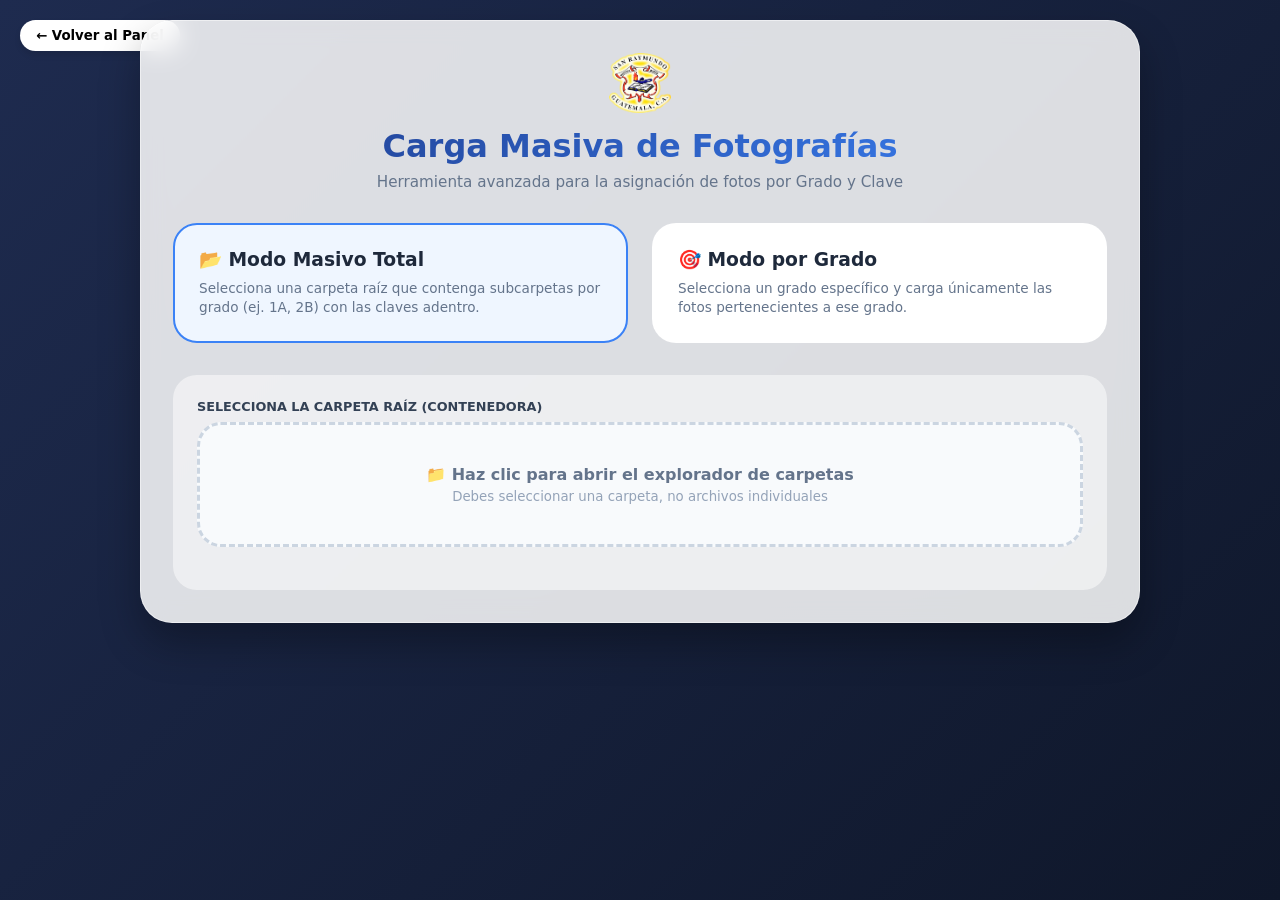
<file: fotos_masivo.html>
<!DOCTYPE html>
<html lang="es">
<head>
  <meta charset="UTF-8">
  <meta name="viewport" content="width=device-width, initial-scale=1.0">
  <title>INEB - Carga Masiva de Fotos</title>
  <style>
    :root {
      --primary: #1e3a8a;
      --primary-light: #3b82f6;
      --accent: #ffd600;
      --bg: #f8fafc;
      --glass: rgba(255, 255, 255, 0.85);
      --border: rgba(255, 255, 255, 0.5);
    }
    * { margin:0; padding:0; box-sizing:border-box; font-family: 'Inter', system-ui, sans-serif; }
    body { 
      background: linear-gradient(135deg, #1e2b4f, #0f172a); 
      min-height: 100vh; 
      color: #1e293b;
      padding: 20px;
    }
    .container {
      max-width: 1000px;
      margin: 0 auto;
    }
    .glass-card {
      background: var(--glass);
      backdrop-filter: blur(12px);
      border-radius: 2rem;
      padding: 2rem;
      box-shadow: 0 20px 40px rgba(0,0,0,0.3);
      border: 1px solid var(--border);
    }
    header {
      text-align: center;
      margin-bottom: 2rem;
    }
    header h1 {
      font-size: 2rem;
      background: linear-gradient(135deg, #1e3a8a, #3b82f6);
      -webkit-background-clip: text;
      background-clip: text;
      color: transparent;
      margin-bottom: 0.5rem;
    }
    header p { color: #64748b; font-size: 0.95rem; }

    .modes-grid {
      display: grid;
      grid-template-columns: 1fr 1fr;
      gap: 1.5rem;
      margin-bottom: 2rem;
    }
    @media (max-width: 768px) { .modes-grid { grid-template-columns: 1fr; } }

    .mode-card {
      background: white;
      border-radius: 1.5rem;
      padding: 1.5rem;
      border: 2px solid transparent;
      cursor: pointer;
      transition: all 0.2s;
    }
    .mode-card:hover { transform: translateY(-3px); box-shadow: 0 10px 20px rgba(0,0,0,0.1); }
    .mode-card.active { border-color: var(--primary-light); background: #eff6ff; }
    .mode-card h3 { margin-bottom: 0.5rem; display: flex; align-items: center; gap: 10px; }
    .mode-card p { font-size: 0.85rem; color: #64748b; line-height: 1.4; }

    .selection-area {
      background: rgba(255,255,255,0.5);
      border-radius: 1.5rem;
      padding: 1.5rem;
      margin-top: 1rem;
    }
    .form-group { margin-bottom: 1.2rem; }
    .form-group label { display: block; font-size: 0.8rem; font-weight: 700; text-transform: uppercase; margin-bottom: 0.5rem; color: #334155; }
    .form-group select, .form-control {
      width: 100%;
      padding: 12px 16px;
      border: 1px solid #cbd5e1;
      border-radius: 60px;
      background: white;
      font-size: 1rem;
    }

    .drop-zone {
      border: 3px dashed #cbd5e1;
      border-radius: 1.5rem;
      padding: 2.5rem;
      text-align: center;
      background: #f8fafc;
      cursor: pointer;
      transition: all 0.2s;
    }
    .drop-zone:hover { border-color: var(--primary-light); background: #f1f5f9; }
    .drop-zone p { font-weight: 600; color: #64748b; }
    .drop-zone small { color: #94a3b8; display: block; margin-top: 5px; }

    #statusArea { margin-top: 2rem; display: none; }
    .progress-container {
      background: #e2e8f0;
      height: 10px;
      border-radius: 5px;
      overflow: hidden;
      margin: 1rem 0;
    }
    .progress-bar { width: 0%; height: 100%; background: linear-gradient(135deg, #3b82f6, #10b981); transition: width 0.3s; }
    
    .logs {
      max-height: 300px;
      overflow-y: auto;
      background: #0f172a;
      color: #94a3b8;
      padding: 1rem;
      border-radius: 1rem;
      font-family: monospace;
      font-size: 0.85rem;
      line-height: 1.6;
    }
    .log-entry { margin-bottom: 4px; border-bottom: 1px solid #1e293b; padding-bottom: 2px; }
    .log-success { color: #10b981; }
    .log-error { color: #ef4444; }
    .log-info { color: #3b82f6; }

    .btn-action {
      background: linear-gradient(135deg, #1e3a8a, #2563eb);
      color: white;
      border: none;
      padding: 14px 28px;
      border-radius: 60px;
      font-weight: 700;
      cursor: pointer;
      width: 100%;
      margin-top: 1.5rem;
      transition: all 0.2s;
      font-size: 1rem;
    }
    .btn-action:hover { opacity: 0.9; transform: translateY(-2px); box-shadow: 0 10px 20px rgba(0,0,0,0.2); }
    .btn-action:disabled { background: #94a3b8; cursor: not-allowed; transform: none; }

    .btn-back {
      position: absolute;
      top: 20px;
      left: 20px;
      background: white;
      border: none;
      padding: 8px 16px;
      border-radius: 40px;
      font-weight: 600;
      cursor: pointer;
      box-shadow: 0 4px 6px rgba(0,0,0,0.1);
      display: flex; gap: 8px; align-items: center;
    }

    .loader-overlay { position: fixed; inset:0; background: rgba(0,0,0,0.5); backdrop-filter: blur(4px); display: none; justify-content: center; align-items: center; z-index: 2000; }
    .spinner { width: 50px; height: 50px; border: 5px solid white; border-top-color: var(--accent); border-radius: 50%; animation: spin 1s linear infinite; }
    @keyframes spin { to { transform: rotate(360deg); } }

    .summary-grid {
      display: grid;
      grid-template-columns: repeat(3, 1fr);
      gap: 15px;
      margin-top: 15px;
    }
    .summary-item {
      padding: 10px;
      border-radius: 15px;
      text-align: center;
      background: white;
      box-shadow: 0 2px 5px rgba(0,0,0,0.05);
    }
    .summary-val { display: block; font-size: 1.5rem; font-weight: 800; }
    .summary-label { font-size: 0.7rem; color: #64748b; text-transform: uppercase; font-weight: 700; }
  </style>
</head>
<body>

<button class="btn-back" onclick="window.location.href='index.html'">← Volver al Panel</button>

<div class="container">
  <div class="glass-card">
    <header>
      <img src="logo.png" alt="Logo" style="height:60px; border-radius:15px; margin-bottom:10px" onerror="this.style.display='none'">
      <h1>Carga Masiva de Fotografías</h1>
      <p>Herramienta avanzada para la asignación de fotos por Grado y Clave</p>
    </header>

    <div class="modes-grid">
      <div class="mode-card active" id="modeAll" onclick="setMode('ALL')">
        <h3>📂 Modo Masivo Total</h3>
        <p>Selecciona una carpeta raíz que contenga subcarpetas por grado (ej. 1A, 2B) con las claves adentro.</p>
      </div>
      <div class="mode-card" id="modeGrade" onclick="setMode('GRADE')">
        <h3>🎯 Modo por Grado</h3>
        <p>Selecciona un grado específico y carga únicamente las fotos pertenecientes a ese grado.</p>
      </div>
    </div>

    <div class="selection-area">
      <div id="gradeSelector" class="form-group" style="display:none">
        <label>Selecciona el Grado y Sección</label>
        <select id="gradoSelect"></select>
      </div>

      <div class="form-group">
        <label id="inputLabel">Selecciona la carpeta raíz (contenedora)</label>
        <div class="drop-zone" onclick="document.getElementById('folderInput').click()">
          <p>📁 Haz clic para abrir el explorador de carpetas</p>
          <small id="dropInfo">Debes seleccionar una carpeta, no archivos individuales</small>
          <input type="file" id="folderInput" webkitdirectory directory multiple style="display:none">
        </div>
      </div>

      <div id="statsPreview" style="display:none">
        <div class="summary-grid">
          <div class="summary-item"><span class="summary-val" id="totalFiles">0</span><span class="summary-label">Archivos</span></div>
          <div class="summary-item"><span class="summary-val" id="matchedStudents">0</span><span class="summary-label">Emparejados</span></div>
          <div class="summary-item"><span class="summary-val" id="pendingUploads">0</span><span class="summary-label">Pendientes</span></div>
        </div>
        <button class="btn-action" id="btnProcesar" onclick="iniciarProceso()">🚀 Iniciar Carga Masiva</button>
      </div>
    </div>

    <div id="statusArea">
      <h3 style="margin-bottom:10px">Progreso de la Carga</h3>
      <div class="progress-container">
        <div class="progress-bar" id="progressBar"></div>
      </div>
      <div class="logs" id="logPanel"></div>
    </div>
  </div>
</div>

<div id="loaderOverlay" class="loader-overlay"><div class="spinner"></div></div>

<script>
  const API_URL = "https://script.google.com/macros/s/AKfycbxZAMMNT2iFSHbwTt4ngeNDGhKBx2cn_BQ8agXMs2tU_6WW8mA-gnlAuICPGwPf23S8/exec";
  
  let currentMode = 'ALL';
  let estudiantesGlobal = [];
  let archivosAProcesar = []; // Map: { file, studentData }
  let procesando = false;

  // ==================== INICIALIZACIÓN ====================
  window.onload = async () => {
    showLoader(true);
    await cargarEstudiantes();
    poblarGrados();
    showLoader(false);
  };

  function setMode(mode) {
    if (procesando) return;
    currentMode = mode;
    document.getElementById('modeAll').classList.toggle('active', mode === 'ALL');
    document.getElementById('modeGrade').classList.toggle('active', mode === 'GRADE');
    document.getElementById('gradeSelector').style.display = mode === 'GRADE' ? 'block' : 'none';
    document.getElementById('inputLabel').textContent = mode === 'ALL' ? 'Selecciona la carpeta raíz (contenedora)' : 'Selecciona la carpeta del grado';
    document.getElementById('dropInfo').textContent = mode === 'ALL' ? 'La carpeta debe contener subcarpetas como "1A", "2B", etc.' : 'La carpeta debe contener las fotos nombradas con la clave.';
    resetPreview();
  }

  // Utilidad robada de index.html para extraer valores de forma segura
  const extraerValor = (e, propBuscada, indiceFijo) => {
    if (!e) return "";
    if (Array.isArray(e)) return (e[indiceFijo] !== undefined && e[indiceFijo] !== null) ? e[indiceFijo] : "";
    if (e[propBuscada] !== undefined && e[propBuscada] !== null && e[propBuscada] !== "") return e[propBuscada];
    const target = propBuscada.toLowerCase().normalize("NFD").replace(/[\u0300-\u036f]/g, "").trim();
    const keys = Object.keys(e);
    for (const k of keys) {
      const normalizedK = k.toLowerCase().normalize("NFD").replace(/[\u0300-\u036f]/g, "").trim();
      if (normalizedK === target || normalizedK.includes(target)) return e[k];
    }
    return "";
  };

  async function cargarEstudiantes() {
    try {
      const res = await callApi('listarTodos', {});
      if (res.success && res.data) {
        estudiantesGlobal = res.data.map(e => ({
          original: e,
          nombre: String(extraerValor(e, 'nombre', 1) || extraerValor(e, 'NOMBRES Y APELLIDOS', 1) || ""),
          codigo: String(extraerValor(e, 'codigo', 2) || extraerValor(e, 'CODIGO PERSONAL', 2) || ""),
          clave:  String(extraerValor(e, 'clave', 33) || extraerValor(e, 'CLAVE', 33) || ""),
          grado:  String(extraerValor(e, 'grado', 11) || extraerValor(e, 'GRADO A CURSAR', 11) || ""),
          foto:   String(extraerValor(e, 'foto', 32) || extraerValor(e, 'FOTO', 32) || "")
        }));
        addLog(`✅ ${estudiantesGlobal.length} estudiantes cargados desde la nube.`, "info");
      }
    } catch (e) {
      console.error(e);
      addLog("❌ Error cargando lista de estudiantes: " + e.message, "error");
    }
  }

  function poblarGrados() {
    const selector = document.getElementById('gradoSelect');
    const grados = [...new Set(estudiantesGlobal.map(e => String(e.grado).trim()).filter(g => g && g !== "GRADO A CURSAR"))].sort();
    if (grados.length === 0) {
      selector.innerHTML = '<option value="">No hay grados cargados</option>';
    } else {
      selector.innerHTML = grados.map(g => `<option value="${g}">${g}</option>`).join('');
    }
  }

  // ==================== SELECCIÓN DE ARCHIVOS ====================
  document.getElementById('folderInput').addEventListener('change', function(e) {
    const files = Array.from(e.target.files);
    if (files.length === 0) return;
    
    archivosAProcesar = [];
    let matched = 0;
    
    document.getElementById('statusArea').style.display = 'block';
    addLog(`🔍 Escaneando ${files.length} archivos locales...`, "info");

    const extensionesValidas = ['jpg', 'jpeg', 'png', 'webp'];
    const selectedGrado = document.getElementById('gradoSelect').value;

    files.forEach(file => {
      const pathParts = file.webkitRelativePath.split('/');
      const fileName = pathParts.pop();
      const parentDir = pathParts.length > 0 ? pathParts.pop() : "";
      
      const ext = fileName.split('.').pop().toLowerCase();
      if (!extensionesValidas.includes(ext)) return;

      const clave = fileName.split('.')[0].trim();
      let gradoBuscado = (currentMode === 'ALL') ? parentDir.trim().toUpperCase() : selectedGrado.trim().toUpperCase();

      if (!gradoBuscado || !clave) return;

      // Buscar estudiante
      const est = estudiantesGlobal.find(s => {
        const sGrado = String(s.grado).trim().toUpperCase();
        const sClave = String(s.clave).trim();
        return sGrado === gradoBuscado && sClave === clave;
      });

      if (est) {
        archivosAProcesar.push({ file, est });
        matched++;
      }
    });

    document.getElementById('totalFiles').textContent = files.length;
    document.getElementById('matchedStudents').textContent = matched;
    document.getElementById('pendingUploads').textContent = matched;
    document.getElementById('statsPreview').style.display = 'block';
    
    if (matched > 0) {
      addLog(`✅ Éxito: Se encontraron ${matched} coincidencias de alumnos.`, "success");
    } else {
      addLog(`⚠️ Cuidado: No se encontraron coincidencias. Verifica los nombres.`, "error");
      alert("No se encontraron coincidencias.\n\nCONSEJO: El nombre del archivo debe ser el número de CLAVE.\nSi usas Modo Masivo Total, las carpetas deben llamarse igual que los grados registrado.");
    }
  });

  function resetPreview() {
    document.getElementById('statsPreview').style.display = 'none';
    document.getElementById('folderInput').value = '';
    archivosAProcesar = [];
    document.getElementById('logPanel').innerHTML = '';
  }

  // ==================== PROCESAMIENTO ====================
  async function iniciarProceso() {
    if (archivosAProcesar.length === 0 || procesando) return;
    if (!confirm(`Se actualizarán ${archivosAProcesar.length} estudiantes. ¿Proceder?`)) return;

    procesando = true;
    document.getElementById('btnProcesar').disabled = true;
    document.getElementById('statusArea').style.display = 'block';
    
    addLog(`🚀 Iniciando proceso escalonado...`, "info");
    
    let completados = 0;
    const total = archivosAProcesar.length;

    for (let i = 0; i < total; i++) {
      const item = archivosAProcesar[i];
      const est = item.est;
      
      addLog(`⌛ Procesando (${i+1}/${total}): ${est.nombre}`, "info");
      
      try {
        const b64Full = await comprimirImagen(item.file);
        const b64 = b64Full.split(',')[1];
        
        const resFoto = await callApi('subirFoto', { 
          base64: b64, 
          nombre: est.nombre.replace(/[\\/:*?"<>|]/g, '_'), 
          grado: est.grado 
        });

        if (!resFoto.success) throw new Error("Error Drive: " + resFoto.msg);
        
        const nuevaUrl = resFoto.url;

        const payload = {
          nombre: est.nombre,
          codigo: est.codigo,
          foto: nuevaUrl,
          grado: est.grado,
          clave: est.clave
        };

        const resUpdate = await callApi('actualizar', payload);
        
        if (resUpdate.success) {
          addLog(`✅ Listo: ${est.nombre}`, "success");
        } else {
          throw new Error("Error Sheets: " + resUpdate.msg);
        }

      } catch (e) {
        addLog(`❌ Error en ${est.nombre}: ${e.message}`, "error");
      }

      completados++;
      actualizarProgreso(completados, total);
      document.getElementById('pendingUploads').textContent = total - completados;
    }

    addLog(`✨ Carga masiva finalizada.`, "info");
    procesando = false;
    document.getElementById('btnProcesar').disabled = false;
  }

  // ==================== UTILIDADES ====================
  async function callApi(action, data) {
    const res = await fetch(API_URL, {
      method: 'POST',
      body: JSON.stringify({ action, data })
    });
    return await res.json();
  }

  function comprimirImagen(file) {
    return new Promise((resolve, reject) => {
      const reader = new FileReader();
      reader.onload = e => {
        const img = new Image();
        img.onload = () => {
          const canvas = document.createElement('canvas');
          let w = img.width, h = img.height;
          const MAX = 600;
          if (w > MAX) { h = Math.round(h * MAX / w); w = MAX; }
          canvas.width = w; canvas.height = h;
          canvas.getContext('2d').drawImage(img, 0, 0, w, h);
          resolve(canvas.toDataURL('image/jpeg', 0.7));
        };
        img.src = e.target.result;
      };
      reader.readAsDataURL(file);
    });
  }

  function actualizarProgreso(completados, total) {
    const perc = (completados / total) * 100;
    document.getElementById('progressBar').style.width = perc + '%';
  }

  function addLog(msg, type) {
    const panel = document.getElementById('logPanel');
    const entry = document.createElement('div');
    entry.className = `log-entry log-${type}`;
    const time = new Date().toLocaleTimeString();
    entry.textContent = `[${time}] ${msg}`;
    panel.prepend(entry);
  }

  function showLoader(v) { document.getElementById('loaderOverlay').style.display = v ? 'flex' : 'none'; }
  
</script>
</body>
</html>
</file>
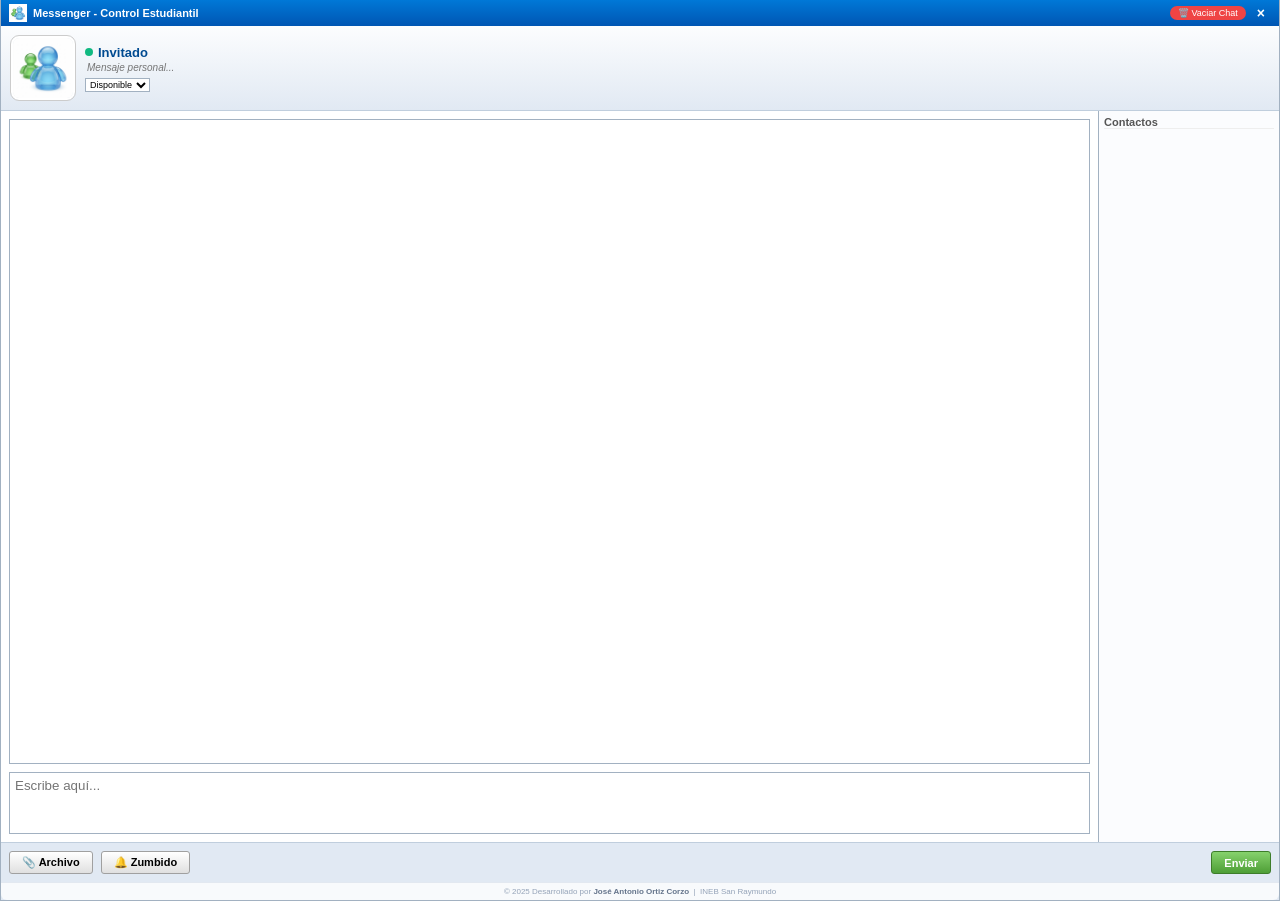
<file: messenger.html>
<!DOCTYPE html>
<html lang="es">

<head>
  <meta charset="UTF-8">
  <meta name="viewport" content="width=device-width, initial-scale=1.0">
  <title>MSN Messenger Retro</title>
  <link rel="icon" type="image/png" href="logo.png">
  <link rel="manifest" href="manifest.json">
  <style>
    :root {
      --msn-blue: #004b91;
      --msn-light-blue: #e1e9f3;
      --msn-header-blue: #0056b3;
      --msn-border: #a2b1c1;
    }

    body {
      margin: 0;
      padding: 0;
      font-family: 'Tahoma', sans-serif;
      background-color: #f0f0f0;
      display: flex;
      justify-content: center;
      align-items: center;
      height: 100vh;
      height: 100dvh;
      overflow: hidden;
    }

    .msn-container {
      width: 100%;
      height: 100%;
      background: var(--msn-light-blue);
      border: 1px solid var(--msn-border);
      display: flex;
      flex-direction: column;
      box-shadow: 0 4px 20px rgba(0, 0, 0, 0.2);
    }

    .msn-header {
      background: linear-gradient(to bottom, #0078d7, #0056b3);
      color: white;
      padding: 4px 8px;
      display: flex;
      justify-content: space-between;
      align-items: center;
      user-select: none;
    }

    .user-info {
      padding: 10px;
      display: flex;
      align-items: center;
      gap: 10px;
      border-bottom: 1px solid #c0cedd;
      background: linear-gradient(to bottom, #fcfdfe, #e1e9f3);
    }

    .avatar-frame {
      width: 60px;
      height: 60px;
      border-radius: 8px;
      /* Redondeado ajustado */
      border: 2px solid white;
      /* Borde interior blanco */
      outline: 1px solid #ccc;
      /* Contorno exterior gris simulando 3D */
      overflow: hidden;
      /* Mantener imagen adentro */
      flex-shrink: 0;
      background: #f1f5f9;
      display: flex;
      justify-content: center;
      align-items: center;
    }

    .avatar-frame img {
      width: 100%;
      height: 100%;
      object-fit: cover;
      border-radius: 6px;
    }

    .user-name-area {
      flex: 1;
      display: flex;
      flex-direction: column;
    }

    .user-name {
      font-weight: bold;
      color: var(--msn-blue);
      font-size: 13px;
      display: flex;
      align-items: center;
      gap: 5px;
    }

    .msn-main-layout {
      flex: 1;
      display: flex;
      overflow: hidden;
    }

    .chat-side {
      flex: 1;
      display: flex;
      flex-direction: column;
      padding: 8px;
      background: white;
    }

    .chat-history {
      flex: 1;
      border: 1px solid var(--msn-border);
      background: white;
      overflow-y: auto;
      padding: 8px;
      font-size: 12px;
      margin-bottom: 8px;
    }

    .writing-area {
      height: 60px;
      border: 1px solid var(--msn-border);
    }

    .writing-area textarea {
      width: 100%;
      height: 100%;
      border: none;
      resize: none;
      padding: 5px;
      font-family: inherit;
      outline: none;
      box-sizing: border-box;
    }

    .contacts-side {
      width: 170px;
      border-left: 1px solid var(--msn-border);
      background: #fbfcfe;
      padding: 5px;
      overflow-y: auto;
    }

    @media (max-width: 600px) {
      .contacts-side { width: 130px; }
      .footer-actions { padding: 12px 8px; gap: 4px; }
      .btn-nudge, .btn-send { padding: 8px 10px; font-size: 10px; }
      .avatar-frame { width: 50px; height: 50px; }
    }

    .contacts-title {
      font-weight: bold;
      font-size: 11px;
      color: #555;
      margin-bottom: 8px;
      border-bottom: 1px solid #eee;
    }

    .contact-item {
      font-size: 11px;
      display: flex;
      align-items: center;
      gap: 5px;
      margin-bottom: 6px;
    }

    .contact-status {
      width: 8px;
      height: 8px;
      border-radius: 50%;
      background: #10b981;
      flex-shrink: 0;
    }

    .footer-actions {
      padding: 8px;
      display: flex;
      gap: 8px;
      background: #e1e9f3;
      border-top: 1px solid #c0cedd;
    }

    .btn-nudge,
    .btn-send {
      padding: 4px 12px;
      font-size: 11px;
      font-weight: bold;
      cursor: pointer;
      border-radius: 3px;
    }

    .btn-nudge {
      background: linear-gradient(to bottom, #fff, #e0e0e0);
      border: 1px solid #a0a0a0;
    }

    .btn-send {
      background: linear-gradient(to bottom, #86d26d, #4e9e36);
      color: white;
      border: 1px solid #3d7d2a;
      margin-left: auto;
    }

    .msg-entry {
      margin-bottom: 8px;
      display: flex;
      gap: 8px;
      align-items: flex-start;
      animation: fadeIn 0.3s forwards;
    }

    .msg-avatar {
      width: 24px;
      height: 24px;
      border-radius: 6px;
      border: 1px solid white;
      outline: 1px solid #ccc;
      background: none;
      flex-shrink: 0;
      overflow: hidden;
      display: flex;
      justify-content: center;
      align-items: center;
    }

    .msg-avatar img {
      width: 100%;
      height: 100%;
      object-fit: cover;
      border-radius: 4px;
    }

    .msg-text {
      padding: 5px 8px;
      border-radius: 8px;
      border: 1px solid #e2e8f0;
      word-break: break-word;
      max-width: 75%;
    }

    /* Bubble: mensaje propio (derecha) */
    .msg-me {
      flex-direction: row-reverse;
      margin-left: auto;
    }
    .msg-me .msg-text {
      background: #dbeafe;
      border-color: #93c5fd;
      border-radius: 14px 4px 14px 14px;
      text-align: right;
    }
    .msg-me .msg-sender { text-align: right; }

    /* Bubble: mensaje ajeno (izquierda) */
    .msg-them .msg-text {
      background: #f1f5f9;
      border-color: #e2e8f0;
      border-radius: 4px 14px 14px 14px;
    }

    .has-new-msg {
      background: #fff3cd;
      animation: blink 1s infinite;
      padding: 2px;
      border-radius: 4px;
    }

    @keyframes blink {
      0% {
        opacity: 1;
      }

      50% {
        opacity: 0.5;
      }

      100% {
        opacity: 1;
      }
    }

    @keyframes fadeIn {
      from {
        opacity: 0;
        transform: translateY(5px);
      }

      to {
        opacity: 1;
        transform: translateY(0);
      }
    }

    .msg-nudge {
      text-align: center;
      padding: 5px;
      background: #fff5f5;
      border: 1px dashed #feb2b2;
      color: #c53030;
      font-weight: bold;
      font-size: 11px;
      margin: 10px 0;
      border-radius: 4px;
    }

    .nudge-vibration {
      animation: nudge-anim 0.08s infinite;
    }

    @keyframes nudge-anim {
      0% {
        transform: translate(3px, 3px);
      }

      50% {
        transform: translate(-3px, -3px);
      }

      100% {
        transform: translate(3px, 3px);
      }
    }

    .nudge-flash {
      background-color: #ff000022 !important;
    }

    .avatar-gallery {
      display: none;
      position: absolute;
      top: 50%;
      left: 50%;
      transform: translate(-50%, -50%);
      background: white;
      border: 2px solid var(--msn-blue);
      padding: 15px;
      z-index: 1000;
      box-shadow: 0 10px 30px rgba(0, 0, 0, 0.5);
      border-radius: 8px;
      width: 210px;
    }

    .avatar-grid {
      display: grid;
      grid-template-columns: repeat(4, 1fr);
      gap: 10px;
      margin-top: 10px;
    }

    .avatar-option {
      width: 40px;
      height: 40px;
      cursor: pointer;
      border: 1px solid #ddd;
      padding: 2px;
      object-fit: contain;
    }

    .avatar-option:hover {
      border-color: var(--msn-blue);
      background: #eee;
    }

    .overlay {
      display: none;
      position: fixed;
      top: 0;
      left: 0;
      width: 100%;
      height: 100%;
      background: rgba(0, 0, 0, 0.3);
      z-index: 999;
    }

    .status-select {
      font-size: 9px;
      border: 1px solid #a2b1c1;
      background: white;
      cursor: pointer;
      outline: none;
    }

    .personal-msg-area {
      display: flex;
      align-items: center;
      gap: 5px;
      width: 100%;
    }

    .personal-msg-input {
      border: 1px solid transparent;
      background: transparent;
      font-size: 10px;
      color: #555;
      flex: 1;
      font-style: italic;
      outline: none;
      padding: 1px;
    }

    .personal-msg-input:hover,
    .personal-msg-input:focus {
      border-color: #ccc;
      background: white;
    }

    .music-btn {
      padding: 0;
      background: none;
      border: none;
      cursor: pointer;
      font-size: 12px;
      filter: grayscale(1);
      transition: 0.3s;
    }

    .music-btn.active {
      filter: grayscale(0);
      transform: scale(1.1);
    }

    .music-input {
      display: none;
      font-size: 9px;
      border: 1px solid #2563eb;
      color: #2563eb;
      outline: none;
      width: 120px;
      padding: 1px 4px;
    }

    .music-text-global {
      font-size: 9px;
      color: #2563eb;
      padding-left: 13px;
      display: flex;
      align-items: center;
      gap: 3px;
    }
  </style>
</head>

<body>
  <div id="msnWindow" class="msn-container">
    <div class="msn-header">
      <span style="display:flex; align-items:center; gap:6px;">
        <img src="msn_icon.png" style="width:18px; height:18px; object-fit:contain;" alt="MSN">
        <span style="font-size: 11px; font-weight: bold;">Messenger - Control Estudiantil</span>
      </span>
      <div style="display:flex; gap:5px; align-items:center;">
        <button onclick="vaciarChat()"
          style="background:#ef4444; color:white; border:none; padding:2px 8px; font-size:9px; border-radius:10px; cursor:pointer;"
          title="Limpiar chat activo">🗑️ Vaciar Chat</button>
        <button onclick="window.close()"
          style="background:none; border:none; color:white; cursor:pointer; font-weight:bold; font-size:14px;">×</button>
      </div>
    </div>
    <div class="user-info">
      <div class="avatar-frame" onclick="openGallery()" title="Cambiar mi imagen" style="cursor:pointer;">
        <img id="myAvatarImg" src="msn_icon.png" alt="MSN">
      </div>
      <div class="user-name-area">
        <div class="user-name" id="headerNameArea">
          <div id="statusDot" class="contact-status"></div>
          <span id="selfName">Cargando...</span>
        </div>
        <div class="personal-msg-area" id="personalInfoArea">
          <input type="text" id="personalMsg" class="personal-msg-input" placeholder="Mensaje personal..."
            onblur="updatePresence()">
          <button id="btnMusic" class="music-btn" style="display:none !important;" onclick="toggleMusic()"
            title="Lo que estoy escuchando">🎵</button>
          <input type="text" id="musicInput" class="music-input" placeholder="Canción - Artista" onblur="saveMusic()">
        </div>
        <select id="statusSelect" class="status-select" onchange="changeStatus()" style="margin-top:3px; align-self:flex-start;">
          <option value="online">Disponible</option>
          <option value="busy">Ocupado</option>
          <option value="away">Ausente</option>
        </select>
      </div>
    </div>
    <div class="msn-main-layout">
      <div class="chat-side">
        <div id="chatHistory" class="chat-history"></div>
        <div class="writing-area">
          <textarea id="msgInput" placeholder="Escribe aquí..."></textarea>
        </div>
      </div>
      <div class="contacts-side" id="contactsSide">
        <div class="contacts-title">Contactos</div>
        <div id="onlineList"></div>
      </div>
    </div>
    <div class="footer-actions">
      <input type="file" id="fileInput" accept=".pdf,.doc,.docx,.xls,.xlsx,.csv,.ppt,.pptx,.txt,.zip,.rar,image/*,video/*,audio/*" style="display:none" onchange="manejarArchivo(this)">
      <button class="btn-nudge" onclick="document.getElementById('fileInput').click()">📎 Archivo</button>
      <button class="btn-nudge" onclick="sendNudge()">🔔 Zumbido</button>
      <button class="btn-send" onclick="sendMsg()">Enviar</button>
    </div>
    <div
      style="text-align:center; font-size:8px; color:#94a3b8; padding:4px 8px; border-top:1px solid #e2e8f0; background:#f8fafc; border-radius:0 0 6px 6px;">
      © 2025 Desarrollado por <strong style="color:#64748b;">José Antonio Ortiz Corzo</strong> &nbsp;|&nbsp; INEB San
      Raymundo
    </div>
  </div>
  <div id="overlay" class="overlay" onclick="closeGallery()"></div>
  <div id="avatarGallery" class="avatar-gallery">
    <div
      style="font-size:12px; font-weight:bold; color:var(--msn-blue); border-bottom:1px solid #eee; padding-bottom:5px;">
      Elige tu imagen:</div>
    <div class="avatar-grid" id="avatarGrid"></div>
    <div style="margin-top:10px; border-top:1px solid #eee; padding-top:8px;">
      <label style="font-size:10px; color:#666; display:block; margin-bottom:4px;">O elige una foto de tu PC:</label>
      <input type="file" id="customAvatarInput" accept="image/*" style="font-size:10px; width:100%; border:1px solid #ccc; padding:2px; border-radius:4px;" onchange="uploadCustomAvatar(this)">
    </div>
    <button onclick="closeGallery()" style="width:100%; margin-top:10px; font-size:10px; cursor:pointer; background:#f5f5f5; border:1px solid #ddd; border-radius:4px; padding:4px;">Cerrar</button>
  </div>

  <script>
    const API_URL = "https://script.google.com/macros/s/AKfycbxZAMMNT2iFSHbwTt4ngeNDGhKBx2cn_BQ8agXMs2tU_6WW8mA-gnlAuICPGwPf23S8/exec";
    const AVATARS = [
      "msn_icon.png", "https://cdn-icons-png.flaticon.com/512/3306/3306613.png", "https://cdn-icons-png.flaticon.com/512/3135/3135715.png",
      "https://cdn-icons-png.flaticon.com/128/2928/2928158.png", "https://cdn-icons-png.flaticon.com/128/1040/1040230.png",
      "https://cdn-icons-png.flaticon.com/128/1164/1164620.png", "https://cdn-icons-png.flaticon.com/128/3069/3069172.png",
      "https://cdn-icons-png.flaticon.com/128/806/806542.png"
    ];
    const EMOTICONS = { '(L)': '❤️', '(Y)': '👍', '(N)': '👎', '(A)': '😇', '(H)': '😎', '(K)': '💋', '(G)': '🎁', '(F)': '🌹', '(S)': '🌙', '(W)': '🌻' };

    // SONIDOS LOCALES (Descargados para mayor estabilidad)
    const NUDGE_URL = "./nudge.mp3";
    const MSG_URL = "./message.mp3";

    let sndNudge = new Audio(NUDGE_URL);
    let sndMsg = new Audio(MSG_URL);
    sndNudge.preload = 'auto';
    sndMsg.preload = 'auto';

    // Sintetizador de audio de respaldo en caso de que el MP3 local falle
    function playSyntheticDing() {
      try {
        const ctx = new (window.AudioContext || window.webkitAudioContext)();
        const osc = ctx.createOscillator();
        const gain = ctx.createGain();
        osc.connect(gain); gain.connect(ctx.destination);
        osc.type = 'sine';

        // Simular el clásico "Da-ding" de notificación
        osc.frequency.setValueAtTime(740, ctx.currentTime);     // F#5
        osc.frequency.setValueAtTime(932, ctx.currentTime + 0.1); // A#5

        gain.gain.setValueAtTime(0, ctx.currentTime);
        gain.gain.linearRampToValueAtTime(0.5, ctx.currentTime + 0.05);
        gain.gain.linearRampToValueAtTime(0.0, ctx.currentTime + 0.3);

        osc.start(ctx.currentTime);
        osc.stop(ctx.currentTime + 0.3);
      } catch (e) { }
    }

    function playNudgeSound() {
      try {
        if (!sndNudge) sndNudge = new Audio(NUDGE_URL);
        sndNudge.currentTime = 0;
        let p = sndNudge.play();
        if (p !== undefined) p.catch(e => console.warn("Nudge Error:", e));
      } catch (e) { }
    }

    function playMsgSound() {
      try {
        if (!sndMsg) sndMsg = new Audio(MSG_URL);
        sndMsg.currentTime = 0;
        let p = sndMsg.play();
        if (p !== undefined) {
          p.catch(e => {
            console.warn("Msg Error (Fallback a sintético):", e);
            playSyntheticDing();
          });
        }
      } catch (e) { playSyntheticDing(); }
    }

    function testAudio() {
      playMsgSound();
      setTimeout(() => alert("Se reprodujo el sonido Mnsaje Nuevo. Si no lo has escuchado, revisa tu volumen o los permisos del navegador."), 500);
    }

    let lastMsgCount = 0, myUsername = "Usuario", currentChat = "TODOS", isNudging = false, unreadUsers = new Set(), myStatus = "online", myStatusMsg = "", myMusic = "";
    let lastFetchedMsgs = []; // Caché en memoria para refrescar contactos
    const seenNudges = new Set(); // Para no re-reproducir zumbidos ya vistos
    let isFetchingMsgs = false;
    let msgPollingTimer = null;

    // --- DETECCIÓN DE MODO VENTANA DE CHAT (MSN STYLE) ---
    const urlParams = new URLSearchParams(window.location.search);
    const chatPartnerUrl = urlParams.get('chat');
    const isDedicatedChat = !!chatPartnerUrl;
    if (isDedicatedChat) currentChat = chatPartnerUrl;

    function parseUser(raw) {
      if (!raw) return { name: '?', avatar: 'msn_icon.png', status: 'online', msg: '', music: '' };
      const parts = raw.split('|');
      return {
        name: parts[0],
        avatar: parts[1] || 'msn_icon.png',
        status: parts[2] || 'online',
        msg: parts[3] || '',
        music: parts[4] || ''
      };
    }
    function getMyIdent() {
      const savedAv = localStorage.getItem('msn_avatar_' + myUsername) || 'msn_icon.png';
      return `${myUsername}|${savedAv}|${myStatus}|${myStatusMsg}|${myMusic}`;
    }

    function descargarArchivo(url, nombre) {
      if (!url || url === "" || url === "undefined" || url === "#") {
        alert("El archivo aún se está procesando o el enlace es inválido.");
        return;
      }

      let downloadUrl = url;

      // Intentamos extraer el ID de Google Drive para forzar la descarga binaria nativa
      const match = url.match(/[-\w]{25,}/);
      if (match) {
        const fileId = match[0];
        // Convertir enlaces de Google Docs a formatos descargables físicos (Word, Excel)
        if (url.includes('docs.google.com/document/')) {
          downloadUrl = `https://docs.google.com/document/d/${fileId}/export?format=docx`;
        } else if (url.includes('docs.google.com/spreadsheets/')) {
          downloadUrl = `https://docs.google.com/spreadsheets/d/${fileId}/export?format=xlsx`;
        } else if (url.includes('docs.google.com/presentation/')) {
          downloadUrl = `https://docs.google.com/presentation/d/${fileId}/export/pptx`;
        } else if (url.includes('drive.google.com') || url.includes('docs.google.com/file/d/')) {
          // Utilizar la vista UC de Drive para forzar el encabezado de "Descarga" (Content-Disposition: attachment)
          downloadUrl = `https://drive.google.com/uc?export=download&id=${fileId}`;
        }
      }

      // Método más moderno y confiable para lanzar descargas sin que el bloqueador de popups lo estropee: 
      // Al ser URLs de Google formateadas con `export=download`, esto forzará la descarga en tu ordenador en lugar de abrir la web.
      const link = document.createElement('a');
      link.href = downloadUrl;
      link.target = '_top'; // Previene bloqueos de iframe
      link.style.display = 'none';
      if (nombre) link.download = nombre;

      document.body.appendChild(link);
      link.click();
      setTimeout(() => document.body.removeChild(link), 1000);
    }

    function toggleMusic() {
      const inp = document.getElementById('musicInput');
      const btn = document.getElementById('btnMusic');
      if (inp.style.display === 'block') {
        inp.style.display = 'none'; btn.classList.remove('active');
        myMusic = ""; updatePresence();
      } else {
        inp.style.display = 'block'; inp.focus(); btn.classList.add('active');
      }
    }
    function saveMusic() {
      myMusic = document.getElementById('musicInput').value;
      if (!myMusic) { document.getElementById('musicInput').style.display = 'none'; document.getElementById('btnMusic').classList.remove('active'); }
      updatePresence();
    }
    function changeStatus() {
      myStatus = document.getElementById('statusSelect').value;
      const dot = document.getElementById('statusDot');
      dot.style.background = myStatus === 'online' ? '#10b981' : (myStatus === 'busy' ? '#ef4444' : '#f97316');
      updatePresence();
    }
    function updatePresence() {
      myStatusMsg = document.getElementById('personalMsg').value;
      // Usar texto explícito [PRESENCE_SYNC] para que TODOS los clientes lo descarguen y actualicen tu estado de conexión
      callApi('enviarMensaje', { usuario: getMyIdent(), texto: '[PRESENCE_SYNC]', tipo: 'status_update', receptor: 'TODOS' });
    }
    function cleanStr(s) {
      if (!s) return "";
      // Quitamos acentos, pasamos a minúscula y eliminamos CUALQUIER espacio para la comparación técnica
      return String(s).normalize("NFD").replace(/[\u0300-\u036f]/g, "").toLowerCase().trim().replace(/\s+/g, "");
    }
    function processEmoticons(text) {
      let t = text;
      Object.keys(EMOTICONS).forEach(code => {
        const regex = new RegExp(code.replace(/[-\/\\^$*+?.()|[\]{}]/g, '\\$&'), 'gi');
        t = t.replace(regex, EMOTICONS[code]);
      });
      return t;
    }
    function openGallery() {
      const grid = document.getElementById('avatarGrid'); grid.innerHTML = '';
      AVATARS.forEach(url => {
        const img = document.createElement('img'); img.src = url; img.className = 'avatar-option';
        img.onclick = () => selectAvatar(url); grid.appendChild(img);
      });
      document.getElementById('avatarGallery').style.display = 'block';
      document.getElementById('overlay').style.display = 'block';
    }
    function uploadCustomAvatar(input) {
      if (!input.files || !input.files[0]) return;
      const reader = new FileReader();
      reader.onload = (e) => {
        selectAvatar(e.target.result);
        input.value = ''; // Reset para permitir subir la misma foto si se desea
        closeGallery();
      };
      reader.readAsDataURL(input.files[0]);
    }
    function closeGallery() { document.getElementById('avatarGallery').style.display = 'none'; document.getElementById('overlay').style.display = 'none'; }
    function selectAvatar(url) {
      localStorage.setItem('msn_avatar_' + myUsername, url);
      document.getElementById('myAvatarImg').src = url;
      closeGallery(); updatePresence();
    }
    window.onload = () => {
      myUsername = sessionStorage.getItem('userName') || "Invitado";
      document.getElementById('selfName').innerText = myUsername;
      const savedAvatar = localStorage.getItem('msn_avatar_' + myUsername);
      if (savedAvatar) document.getElementById('myAvatarImg').src = savedAvatar;

      // SI ES VENTANA DEDICADA: Configurar entorno
      if (isDedicatedChat) {
        document.body.classList.add('chat-mode');
        document.getElementById('contactsSide').style.display = 'none';
        document.getElementById('selfName').innerText = `${myUsername} — Conversando con: ${currentChat}`;
        document.title = `Conversación con ${currentChat}`;
        // En modo ventana, el chat general de esa ventana se ignora, solo priv
      }

      // CARGA INSTANTÁNEA: Rescatar estado de caché para no ver pantalla vacía
      try {
        const cached = JSON.parse(sessionStorage.getItem('msn_cache'));
        if (cached && cached.length > 0) {
          lastFetchedMsgs = cached;
          renderMessages(cached);
          updateOnlineList(cached);
          lastMsgCount = cached.length;
        }
      } catch(e) {}

      // Anunciar presencia inmediata al conectarse
      updatePresence();

      // Refresco autónomo de la lista de contactos cada 30 segundos
      setInterval(() => {
        if (lastFetchedMsgs && lastFetchedMsgs.length > 0) {
          updateOnlineList(lastFetchedMsgs);
        }
      }, 30000);

      // Latido cada 2 minutos para mantener presencia (ventana servidor: 5 min)
      setInterval(updatePresence, 120000);

      // === DETECCIÓN DE INACTIVIDAD (Disponible/Ausente) ===
      let lastActivity = Date.now();
      const INACTIVO_MS = 5 * 60 * 1000; // 5 minutos sin actividad → Ausente
      function registrarActividad() {
        const wasAway = myStatus === 'away_auto';
        lastActivity = Date.now();
        if (wasAway) {
          // Restaurar estado activo solo si fue puesto en ausente automáticamente
          myStatus = 'online';
          document.getElementById('statusSelect').value = 'online';
          const dot = document.getElementById('statusDot');
          dot.style.background = '#10b981';
          updatePresence();
        }
      }
      document.addEventListener('mousemove', registrarActividad);
      document.addEventListener('keydown', registrarActividad);
      document.addEventListener('click', registrarActividad);

      setInterval(() => {
        if (Date.now() - lastActivity > INACTIVO_MS && myStatus === 'online') {
          myStatus = 'away_auto'; // Marcador interno para saber que fue automático
          document.getElementById('statusSelect').value = 'away';
          const dot = document.getElementById('statusDot');
          dot.style.background = '#f97316';
          updatePresence();
        }
      }, 30000); // Verificar cada 30 segundos
      // ======================================================

      // DESBLOQUEAR AUDIO AL PRIMER CLIC (Requerido por navegadores)
      document.body.addEventListener('click', () => {
        sndNudge.play().then(() => { sndNudge.pause(); sndNudge.currentTime = 0; }).catch(() => { });
        sndMsg.play().then(() => { sndMsg.pause(); sndMsg.currentTime = 0; }).catch(() => { });
        console.log("Audio unlocked");
      }, { once: true });

      // Iniciar el ciclo de carga seguro (sin empalmes)
      loadMessages(); 
      document.getElementById('msgInput').addEventListener('keypress', (e) => { if (e.key === 'Enter' && !e.shiftKey) { e.preventDefault(); sendMsg(); } });
    };
    async function callApi(action, data = {}) { try { const response = await fetch(API_URL, { method: 'POST', body: JSON.stringify({ action, data }) }); return await response.json(); } catch (e) { return { success: false }; } }
    async function loadMessages() {
      if (isFetchingMsgs) return;
      isFetchingMsgs = true;

      const res = await callApi('obtenerMensajes', { usuarioActual: myUsername });
      if (res.success && res.data) {
        
        // FILTRO DE 30 DÍAS: Ignorar mensajes más antiguos localmente
        const ahora = Date.now();
        const TREINTA_DIAS = 30 * 24 * 60 * 60 * 1000;
        res.data = res.data.filter(m => {
          const timestamp = new Date(m[0]).getTime();
          // Validación segura: Si la fecha falla (NaN), no borrar el mensaje por accidente
          if (isNaN(timestamp)) return true;
          return (ahora - timestamp) < TREINTA_DIAS;
        });
        
        lastFetchedMsgs = res.data;

        // PROTECCIÓN ANTI-CRASH
        try { sessionStorage.setItem('msn_cache', JSON.stringify(res.data)); } catch(e) {}
        
        if (res.data.length > lastMsgCount) {
          const nuevos = res.data.slice(lastMsgCount);
          let hayMsgNuevo = false;
          let hayZumbidoNuevo = false;

          nuevos.forEach(m => {
            const ui = parseUser(m[1]);
            const senderClean = cleanStr(ui.name);
            const myNameClean = cleanStr(myUsername);
            const chatPartnerClean = cleanStr(currentChat);

            // Solo procesar sonidos/alertas si no es la primera carga (lastMsgCount > 0)
            if (lastMsgCount > 0) {
              const receptorClean = cleanStr(m[4] || 'todos');
              
              // REGLA DE NOTIFICACIÓN: Solo avisar si el emisor es quien pertenece a ESTA ventana
              // O si estamos en General y el mensaje es para TODOS.
              const esParaEstaVentana = isDedicatedChat ? (senderClean === chatPartnerClean) : (receptorClean === 'todos');

              if (senderClean !== myNameClean && esParaEstaVentana) {
                if (m[3] === 'zumbido') {
                  const nudgeId = m[0] + ui.name;
                  if (!seenNudges.has(nudgeId)) { seenNudges.add(nudgeId); hayZumbidoNuevo = true; }
                } else if (m[3] !== 'status_update' && m[3] !== 'login_ping') {
                  hayMsgNuevo = true;
                }
              }

              // Marcar como no leído si es para mí pero no estoy en ese chat
              if (senderClean !== myNameClean && senderClean !== chatPartnerClean && receptorClean === myNameClean) {
                unreadUsers.add(ui.name);
              }
            }
          });
          // Limpiar notificaciones del chat activo si llegaron mensajes nuevos de él
          if (currentChat !== 'TODOS') unreadUsers.delete(currentChat);

          if (hayMsgNuevo) playMsgSound();
          if (hayZumbidoNuevo) triggerVisualNudge();

          renderMessages(res.data);
          updateOnlineList(res.data);
          lastMsgCount = res.data.length;
        } else {
          // Re-renderizado preventivo para asegurar sincronización en todas las ventanas
          renderMessages(res.data);
          updateOnlineList(res.data);
        }
      }
      
      // Liberar cola y programar próxima lectura sin empalmar
      isFetchingMsgs = false;
      if (msgPollingTimer) clearTimeout(msgPollingTimer);
      msgPollingTimer = setTimeout(loadMessages, 2500);
    }
    function selectChat(user) {
      if (user !== 'TODOS') {
        abrirChatPrivado(user);
        return;
      }
      currentChat = 'TODOS';
      unreadUsers.delete(user);
      document.getElementById('selfName').innerText = myUsername;
      if (msgPollingTimer) clearTimeout(msgPollingTimer);
      loadMessages();
    }
    function abrirChatPrivado(user) {
      const w = 500, h = 550;
      const left = (screen.width/2)-(w/2) + (Math.random()*50);
      const top = (screen.height/2)-(h/2) + (Math.random()*50);
      window.open(`messenger.html?chat=${encodeURIComponent(user)}`, `chat_${cleanStr(user)}`, `width=${w},height=${h},top=${top},left=${left},location=no,toolbar=no,menubar=no,status=no`);
      unreadUsers.delete(user);
    }
    function updateOnlineList(msgs) {
      const list = document.getElementById('onlineList');
      
      // SOLUCIÓN AL RELOJ: Usamos el tiempo del servidor (último mensaje) como referencia "ahora"
      let ahora = Date.now();
      if (msgs && msgs.length > 0) {
        const timestamps = msgs.map(m => new Date(m[0]).getTime()).filter(t => !isNaN(t));
        if (timestamps.length > 0) ahora = Math.max(...timestamps);
      }

      const CINCO_MIN = 300000;
      const activos = msgs.filter(m => (ahora - new Date(m[0]).getTime()) < CINCO_MIN);
      const uniqueUsers = {};
      activos.forEach(m => {
        const ui = parseUser(m[1]);
        if (ui.name && ui.name !== '?' && cleanStr(ui.name) !== cleanStr(myUsername)) uniqueUsers[ui.name] = ui;
      });
      let html = `<div class="contact-item" onclick="selectChat('TODOS')" style="cursor:pointer; font-weight:bold; color:var(--msn-blue); margin-bottom:10px;">🌐 Chat General</div>`;
      Object.values(uniqueUsers).forEach(u => {
        const isUnread = unreadUsers.has(u.name);
        const color = u.status === 'busy' ? '#ef4444' : (u.status === 'away' ? '#f97316' : '#10b981');
        const statusLabel = u.status === 'busy' ? 'Ocupado' : (u.status === 'away' ? 'Ausente' : 'Disponible');
        const avatarSrc = u.avatar && u.avatar !== 'msn_icon.png' ? u.avatar : u.avatar || 'msn_icon.png';
        html += `
          <div class="contact-item ${isUnread ? 'has-new-msg' : ''}" style="cursor:pointer; flex-direction:column; align-items:flex-start; margin-bottom:12px; padding:4px; border-radius:6px; ${isUnread ? '' : 'background:transparent'};" onclick="selectChat('${u.name}')">
            <div style="display:flex; align-items:center; gap:5px; width:100%;">
              <div style="position:relative; flex-shrink:0;">
                <img src="${avatarSrc}" onerror="this.src='msn_icon.png'" style="width:32px; height:32px; border-radius:6px; border:1px solid white; outline:1px solid #ccc; object-fit:cover; background:#f0f0f0;">
                <span style="position:absolute; bottom:-2px; right:-2px; width:9px; height:9px; background:${color}; border-radius:50%; border:1.5px solid white;"></span>
              </div>
              <div style="flex:1; overflow:hidden;">
                <div style="font-weight:bold; font-size:11px; overflow:hidden; text-overflow:ellipsis; white-space:nowrap; color:#1e293b;">${u.name}</div>
                <div style="font-size:9px; color:#888; font-style:italic; overflow:hidden; text-overflow:ellipsis; white-space:nowrap;">${statusLabel}</div>
              </div>
            </div>
            <div style="font-size:9px; color:#666; font-style:italic; overflow:hidden; text-overflow:ellipsis; white-space:nowrap; width:100%; padding-left:37px; margin-top:1px;">${u.music ? '🎵 ' + u.music : (u.msg || '')}</div>
          </div>`;
      });
      list.innerHTML = html;
    }
    function renderMessages(msgs) {
      const h = document.getElementById('chatHistory'); h.innerHTML = '';
      const myNameClean = cleanStr(myUsername);
      const chatPartnerClean = cleanStr(currentChat);

      const filtrados = msgs.filter(m => {
        if (m[3] === 'status_update' || m[3] === 'login_ping' || String(m[2] || '').includes('[LOGIN_PING]')) return false;
        const e = cleanStr(parseUser(m[1]).name);
        const r = cleanStr(m[4] || 'todos');
        
        if (chatPartnerClean === 'todos') return r === 'todos';
        
        // Conversación privada bidireccional (Modo Tolerante):
        // caso A: yo envié → emisor=yo, receptor=ellos
        // caso B: ellos enviaron → emisor=ellos, receptor=yo (o vacío como fallback)
        return (e === myNameClean && r === chatPartnerClean) || 
               (e === chatPartnerClean && (r === myNameClean || r === ''));
      });
      filtrados.forEach(m => {
        const ui = parseUser(m[1]);
        const esPropio = cleanStr(ui.name) === myNameClean;
        const d = document.createElement('div');

        if (m[3] === 'zumbido') {
          d.className = 'msg-nudge';
          d.innerHTML = `⚠️ Zumbido de <strong>${ui.name}</strong>`;
        } else if (m[3] === 'file') {
          let fd = { nombre: 'Archivo', url: '' };
          const rawTexto = m[2] || '';
          try { fd = rawTexto.startsWith('{') ? JSON.parse(rawTexto) : { nombre: 'Archivo', url: rawTexto }; } catch (e) { fd.url = rawTexto; }
          const displayUrl = fd.url || '#';
          const fileName = fd.nombre || 'Archivo adjunto';
          d.className = `msg-entry ${esPropio ? 'msg-me' : 'msg-them'}`;
          d.innerHTML = `
            <div class="msg-avatar"><img src="${ui.avatar}" onerror="this.src='msn_icon.png'"></div>
            <div>
              <div class="msg-sender" style="font-size:10px; font-weight:bold; color:${esPropio ? '#1d4ed8' : '#1e293b'}; margin-bottom:2px;">${ui.name}${ui.msg ? '<br><span style="font-weight:normal; font-style:italic; color:#888;">' + ui.msg + '</span>' : ''}</div>
              <div class="msg-text">
                <div style="margin-top:4px; background:#fff; border:1px solid #ddd; padding:6px; border-radius:6px; display:flex; align-items:center; gap:8px;">
                  <span style="font-size:18px;">📄</span>
                  <div style="flex:1; overflow:hidden;">
                    <span style="font-size:10px; font-weight:bold;">${fileName}</span><br>
                    <a href="${displayUrl !== '#' ? displayUrl : 'javascript:void(0)'}" target="_blank" style="font-size:9px; color:#004b91;">Ver en línea</a>
                  </div>
                  <button onclick="descargarArchivo('${displayUrl}', '${fileName}')" style="background:#004b91; color:white; border:none; padding:3px 8px; font-size:9px; border-radius:4px; cursor:pointer;">💾</button>
                </div>
              </div>
            </div>`;
        } else {
          d.className = `msg-entry ${esPropio ? 'msg-me' : 'msg-them'}`;
          d.innerHTML = `
            <div class="msg-avatar"><img src="${ui.avatar}" onerror="this.src='msn_icon.png'"></div>
            <div>
              <div class="msg-sender" style="font-size:10px; font-weight:bold; color:${esPropio ? '#1d4ed8' : '#374151'}; margin-bottom:2px;">${ui.name}${ui.msg ? '<br><span style="font-weight:normal; font-style:italic; color:#888; font-size:9px;">' + ui.msg + '</span>' : ''}</div>
              <div class="msg-text">${processEmoticons(m[2] || '')}</div>
            </div>`;
        }
        h.appendChild(d);
      });
      h.scrollTop = h.scrollHeight;
    }
    async function manejarArchivo(input) {
      const file = input.files[0]; if (!file || file.size > 10 * 1024 * 1024) return;
      const btn = document.querySelector('button[onclick*="fileInput"]'); btn.innerHTML = "⏳..."; btn.disabled = true;
      const reader = new FileReader(); reader.onload = async (e) => {
        await callApi('enviarMensaje', { usuario: getMyIdent(), texto: JSON.stringify({ nombre: file.name, url: "" }), tipo: 'file', receptor: currentChat, archivo: { nombre: file.name, base64: e.target.result.split(',')[1], mimeType: file.type } });
        btn.innerHTML = "📎"; btn.disabled = false; input.value = ""; loadMessages();
      }; reader.readAsDataURL(file);
    }
    async function sendMsg() { 
      const i = document.getElementById('msgInput'), t = i.value.trim(); 
      if (!t) return; 
      i.value = ''; 
      
      // Mostrar mensaje inmediatamente (Optimistic UI)
      const ui = parseUser(getMyIdent());
      const h = document.getElementById('chatHistory');
      const d = document.createElement('div');
      d.className = 'msg-entry msg-me';
      d.style.opacity = '0.6'; // Opacidad reducida mientras se envía al servidor
      d.innerHTML = `
        <div class="msg-avatar"><img src="${ui.avatar}" onerror="this.src='msn_icon.png'"></div>
        <div>
          <div class="msg-sender" style="font-size:10px; font-weight:bold; color:#1d4ed8; margin-bottom:2px;">${ui.name}</div>
          <div class="msg-text">${processEmoticons(t)}</div>
        </div>`;
      h.appendChild(d);
      h.scrollTop = h.scrollHeight;

      // Normalizar receptor al enviar para evitar fallos de mapeo en BD
      await callApi('enviarMensaje', { usuario: getMyIdent(), texto: t, tipo: 'msg', receptor: currentChat });
      if (msgPollingTimer) clearTimeout(msgPollingTimer);
      loadMessages(); 
    }
    
    async function sendNudge() { 
      if (isNudging) return; 
      isNudging = true; 
      triggerVisualNudge(); // Zumbido inmediato
      await callApi('enviarMensaje', { usuario: getMyIdent(), texto: 'ZUMBIDO', tipo: 'zumbido', receptor: currentChat });
      if (msgPollingTimer) clearTimeout(msgPollingTimer);
      loadMessages(); 
      setTimeout(() => isNudging = false, 5000); 
    }
    async function vaciarChat() { 
      if (!confirm("¿Deseas vaciar el historial de este chat? Esta acción no se puede deshacer.")) return; 
      const res = await callApi('vaciarChat', { yo: myUsername, destinatario: currentChat }); 
      if(res.success) {
        lastMsgCount = 0; 
        document.getElementById('chatHistory').innerHTML = '<div style="text-align:center; color:#999; font-size:10px; padding:10px;">Chat vaciado exitosamente</div>';
        // Volver a anunciar presencia para no perder la imagen en el servidor
        updatePresence();
        if (msgPollingTimer) clearTimeout(msgPollingTimer);
        loadMessages(); 
      } else {
        alert("No se pudo vaciar el chat. Intenta de nuevo.");
      }
    }
    function triggerVisualNudge() { 
      const w = document.getElementById('msnWindow'); 
      playNudgeSound(); 
      
      // Vibración física para celulares (Android)
      if ("vibrate" in navigator) {
        navigator.vibrate([200, 100, 200, 100, 200]);
      }

      w.classList.add('nudge-vibration', 'nudge-flash'); 
      setTimeout(() => w.classList.remove('nudge-vibration', 'nudge-flash'), 1000); 
    }
  </script>
</body>

</html>
</file>
